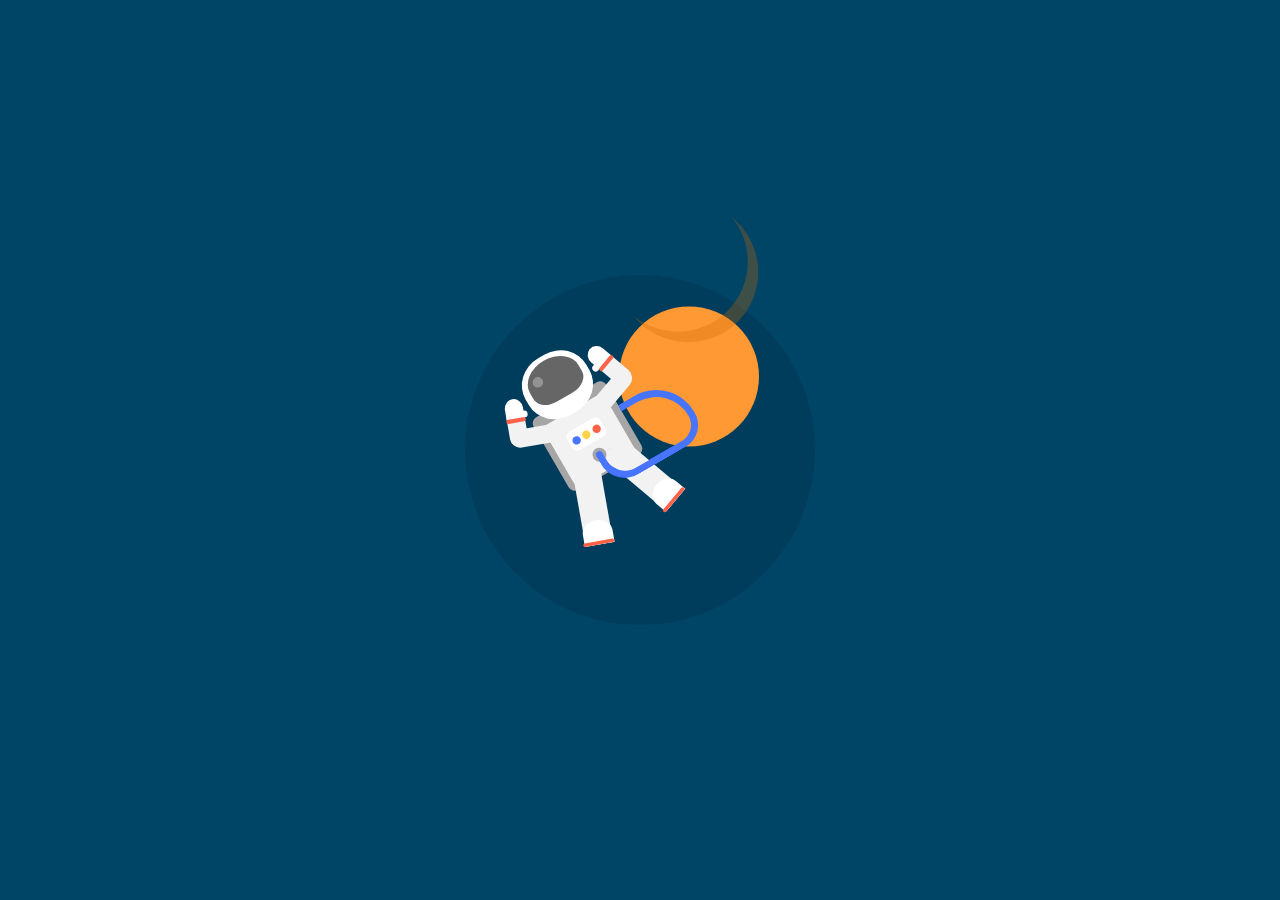
<file: index.html>
<!DOCTYPE html>
<html lang="en">
<head>
    <meta charset="UTF-8">
    <meta name="viewport" content="width=device-width, initial-scale=1.0">
    <title>Space Theme</title>
    <link rel="stylesheet" href="styles.css">
    <style>
        body {
            background-color: #004466;
            padding: 0;
            margin: 0;
            height: 100vh;
            width: 100vw;
            display: flex;
            align-items: center;
            justify-content: center;
            position: relative;
            overflow: hidden; /* Prevent scrollbars */
        }

        .backg {
            position: relative;
            height: 500px;
            width: 500px;
            border-radius: 50%;
            background-color: rgba(0, 0, 0, 0.1);
            transform: scale(0.7);
        }

        .planet {
            height: 200px;
            width: 200px;
            border-radius: 50%;
            position: relative;
            background-color: #ff9933;
            top: 45px;
            left: 220px;
        }

        .planet .r1,
        .planet .r2,
        .planet .r3,
        .planet .r4,
        .planet .r5,
        .planet .r6,
        .planet .r7,
        .planet .r8 {
            position: absolute;
            border-radius: 50%;
            background-color: #ffcc00;
        }

        .planet .r1 {
            width: 200px;
            height: 200px;
            top: 0;
            left: 0;
            transform: rotate(-45deg);
        }

        .planet .r2 {
            width: 150px;
            height: 150px;
            top: 20px;
            left: 20px;
        }

        .planet .r3 {
            width: 100px;
            height: 100px;
            top: 40px;
            left: 40px;
        }

        .planet .r4 {
            width: 50px;
            height: 50px;
            top: 80px;
            left: 80px;
        }

        .planet .r5 {
            width: 200px;
            height: 200px;
            top: 30px;
            left: 30px;
            transform: rotate(45deg);
        }

        .planet .r6 {
            width: 150px;
            height: 150px;
            top: 50px;
            left: 50px;
        }

        .planet .r7 {
            width: 100px;
            height: 100px;
            top: 70px;
            left: 70px;
        }

        .planet .r8 {
            width: 50px;
            height: 50px;
            top: 90px;
            left: 90px;
        }

        .planet .shad {
            background-color: transparent;
            box-shadow: 15px 15px rgba(204, 102, 0, 0.3);
            position: absolute;
            height: 200px;
            width: 200px;
            border-radius: 50%;
            bottom: 164px;
            right: 16px;
        }

        .astro {
            position: relative;
            left: 131px;
            bottom: 250px;
            transform: rotate(-30deg);
        }

        .an {
            animation-name: flo;
            animation-duration: 5s;
            animation-iteration-count: infinite;
            position: relative;
            bottom: 80px;
            left: 20px;
        }

        @keyframes flo {
            50% {
                transform: translateY(30px);
            }
        }

        .tank {
            background-color: #a6a6a6;
            height: 120px;
            width: 120px;
            border-radius: 10px;
            position: relative;
            left: 95px;
            top: 50px;
            transform: rotate(-30deg);
        }

        .helmet {
            background-color: white;
            height: 93px;
            width: 100px;
            border-radius: 45%;
            position: relative;
            left: 20px;
            z-index: 5;
        }

        .glass {
            background-color: #666666;
            height: 60px;
            width: 80px;
            border-top-left-radius: 60%;
            border-top-right-radius: 60%;
            border-bottom-left-radius: 40%;
            border-bottom-right-radius: 40%;
            position: relative;
            left: 10px;
            top: 7px;
        }

        .shine {
            background-color: rgba(166, 166, 166, 0.7);
            height: 15px;
            width: 15px;
            border-radius: 50%;
            position: relative;
            left: 10px;
            top: 15px;
        }

        .dress {
            background-color: #f2f2f2;
            height: 100px;
            width: 100px;
            border-radius: 10%;
            position: relative;
            bottom: 5px;
            left: 20px;
        }

        /* Invisible Button Style */
        .invisible-button {
            position: absolute;
            top: 50%; /* Adjusted to cover the center area */
            left: 50%;
            width: 300px; /* Size of the clickable area */
            height: 300px;
            transform: translate(-50%, -50%);
            cursor: pointer;
            background-color: transparent; /* Ensure it's invisible */
            border: none; /* Remove any default button styling */
        }
    </style>
</head>
<body>
    <div class="backg">
        <div class="planet">
            <div class="shad"></div>
        </div>
        <div class="an">
            <div class="tank"></div>
            <div class="astro">
                <div class="helmet">
                    <div class="glass">
                        <div class="shine"></div>
                    </div>
                </div>
                <div class="dress">
                    <div class="c">
                        <div class="btn1"></div>
                        <div class="btn2"></div>
                        <div class="btn3"></div>
                        <div class="btn4"></div>
                    </div>
                </div>
                <div class="handl">
                    <div class="handl1">
                        <div class="glovel">
                            <div class="thumbl"></div>
                            <div class="b2"></div>
                        </div>
                    </div>
                </div>
                <div class="handr">
                    <div class="handr1">
                        <div class="glover">
                            <div class="thumbr"></div>
                            <div class="b1"></div>
                        </div>
                    </div>
                </div>
                <div class="legl">
                    <div class="bootl1">
                        <div class="bootl2"></div>
                    </div>
                </div>
                <div class="legr">
                    <div class="bootr1">
                        <div class="bootr2"></div>
                    </div>
                </div>
                <div class="pipe">
                    <div class="pipe2">
                        <div class="pipe3"></div>
                    </div>
                </div>
            </div>
        </div>
    </div>
    <button class="invisible-button" onclick="window.location.href='main.html'"></button>
</body>
</html>
</file>
<file: styles.css>
body{
  background-color: #004466;
  padding:0;
  margin:0;
  height:100vh;
  width:100vw;
  display:flex;
  align-items:center;
  justify-content:center;
}
.backg{
  position:relative;
  height:500px;
  width:500px;
  border-radius:50%;
  background-color:rgba(0,0,0,0.1);
  transform:scale(0.7);
  }
.planet{
  height:200px;
  width:200px;
  border-radius: 50%;
  position: relative;
  background-color: #ff9933;
  top:45px;
  left:220px;
}
.r1{
  background-color: #ffbf80;
  height:20px;
  width:110px;
  border-radius:10px;
  position: relative;
  top:60px;
  left:85px;
}
.r2{
  background-color: #ffbf80;
  height: 15px;
  width:90px;
  border-radius:6.5px;
  position: relative;
  top:80px;
  left:110px;
}
.r3{
  background-color: #ffbf80;
  height:30px;
  width:120px;
  border-radius: 15px;
  position: relative;
  top:78px;
  left:50px;
}
.r4{
  background-color: #ffbf80;
  height:22px;
  width:90px;
  border-radius:11px;
  position: relative;
  top:70px;
  left:12px;
}
.r5{
  background-color: rgba(204, 102, 0,0.3);
  height:15px;
  width:40px;
  border-radius:7.5px;
  position: relative;
  bottom:50px;
  left:70px;
}
.r6{
  background-color: rgba(204, 102, 0,0.3);
  height:20px;
  width:60px;
  border-radius:11px;
  position: relative;
  bottom:25px;
  left:10px;
}
.r7{
  background-color: rgba(204, 102, 0,0.3);
  height:15px;
  width:45px;
  border-radius:7.5px;
  position: relative;
  top:40px;
  left:130px;
}
.r8{
  background-color: rgba(255,255,255,0.4);
  height:12px;
  width:30px;
  border-radius:7.5px;
  position: relative;
  top:7px;
  left:32px;
}
.shad{
  background-color: transparent;
  box-shadow: 15px 15px rgba(204, 102, 0,0.3);
  position: relative;
  height:200px;
  width:200px;
  border-radius: 50%;
  bottom: 164px;
  right:16px;
}
.astro{
  position: relative;
  left:131px;
  bottom: 250px;
  transform: rotate(-30deg);

}
.an{
  animation-name: flo;
  animation-duration: 5s;
  animation-iteration-count: infinite;
  position: relative;
  bottom: 80px;
  left:20px;

}
@keyframes flo{
  50%{
    transform: translateY(30px);
  }
}
.tank{
  background-color: #a6a6a6;
  height:120px;
  width:120px;
  border-radius: 10px;
  position: relative;
  left:95px;
  top:50px;
  transform: rotate(-30deg);
}
.helmet{
  background-color: white;
  height:93px;
  width:100px;
  border-radius:45%;
  position: relative;
  left:20px;
  z-index: 5;
}
.glass{
  background-color: #666666;
  height:60px;
  width:80px;
  border-top-left-radius:60%;
  border-top-right-radius:60%;
  border-bottom-left-radius:40%;
  border-bottom-right-radius:40%;
  position: relative;
  left:10px;
  top:7px;
}
.shine{
  background-color: rgba(166, 166, 166,0.7);
  height:15px;
  width:15px;
  border-radius: 50%;
  position: relative;
  left:10px;
  top:15px;
}
.dress{
  background-color:#f2f2f2;
  height:100px;
  width: 100px;
  border-radius: 10%; 
  position: relative;
  bottom:5px;
  left:20px;

}
.handr{
  height: 26px;
  width:75px;
  background-color: #f2f2f2;
  border-radius:40px;
  position: relative;
  bottom:138px;
  left:95px;
  transform: rotate(-20deg);
}
.handl{
  height: 26px;
  width:75px;
  background-color: #f2f2f2;
  border-radius:40px;
  position: relative;
  bottom:111px;
  right:29px;
  transform: rotate(20deg);
}
.handr1{
  height: 26px;
  width:57px;
  background-color: #f2f2f2;
  border-radius:26px;
  position: relative;
  bottom: 18px;
  left:35px;
  transform: rotate(90deg);
}
.handl1{
  height: 26px;
  width:57px;
  background-color: #f2f2f2;
  border-radius:26px;
  position: relative;
  bottom: 17px;
  right:17px;
  transform: rotate(-90deg);
}
.glover{
  height:28px;
  width:26px;
  background-color: white;
  border-top-left-radius:50%; 
  border-top-right-radius:50%;
  transform: rotate(-90deg);
  position: relative;
  bottom: 1px;
  right:16px;
}
.glovel{
  height:28px;
  width:26px;
  background-color: white;
  border-top-left-radius:50%; 
  border-top-right-radius:50%;
  transform: rotate(90deg);
  position: relative;
  bottom: 1px;
  left:42px;
}
.thumbr{
  height: 10px;
  width:10px;
  border-radius: 50%;
  background-color: white;
  position: relative;
  right:7px;
  top:19px;
}
.thumbl{
  height: 10px;
  width:10px;
  border-radius: 50%;
  background-color: white;
  position: relative;
  left:21px;
  top:19px;
}
.b1{
  background-color: tomato;
  width:28px;
  height:5.5px;
  border-radius:13px;
  position: relative;
  top:18px;
  right: 1px;
}
.b2{
  background-color: tomato;
  width:28px;
  height:5.5px;
  border-radius:13px;
  position: relative;
  top:18px;
  right: 1px;
}
.c{
  background-color: white;
  width:55px;
  height:30px;
  border-radius:8px;
  position: relative;
  top:25px;
  left:23px;
}
.btn1{
  height:12px;
  width: 12px;
  border-radius: 50%;
  background-color: #4775ff;
  position: relative;
  left:5px;
  top:10px;
}
.btn2{
  height:12px;
  width: 12px;
  border-radius: 50%;
  background-color: #ffd147;
  position: relative;
  left:21px;
  bottom:2px;
}
.btn3{
  height:12px;
  width: 12px;
  border-radius: 50%;
  background-color: tomato;
  position: relative;
  bottom:14px;
  left:38px;
}
.btn4{
  height:20px;
  width:20px;
  border-radius: 50%;
  background-color: #a6a6a6;
  position: relative;
  left:19px;
  top:4px;
}

.legl{
  height:100px;
  width:40px;
  background-color: #f2f2f2;
  position: relative;
  bottom: 68px;
  left:5px;
  transform: rotate(20deg);
}
.legr{
  height:100px;
  width:40px;
  background-color: #f2f2f2;
  position: relative;
  bottom: 168px;
  left:96px;
  transform: rotate(-20deg);
}
.bootl1{
  background-color: white;
  width: 43px;
  height:35px;
  border-top-left-radius: 50%;
  border-top-right-radius:50%;
  position: relative;
  top:65px;
  right:1.5px;
}
.bootr1{
  background-color: white;
  width: 43px;
  height:35px;
  border-top-left-radius: 50%;
  border-top-right-radius:50%;
  position: relative;
  top:65px;
  right:1.5px;
}
.bootl2{
  background-color: tomato;
  width:45px;
  height: 5px;
  border-radius:21px;
  position: relative;
  top:30px;
  right: 1.5px;
}
.bootr2{
  background-color: tomato;
  width:45px;
  height: 5px;
  border-radius:21px;
  position: relative;
  top:30px;
  right: 1.5px;
}
.pipe{
  background-color:  transparent;
  height:80px;
  width:80px;
  border:10px solid #4775ff;
  border-radius:40px 0px 0px 70px;
  border-right: none;
  transform: rotate(180deg);
  position: relative;
  bottom: 330px;
  left:130px;
}
.pipe2{
  background-color:  transparent;
  height:90px;
  width:42px;
  border:10px solid #4775ff;
  border-radius:40px 0px 0px 0px;
  border-right: none;
  transform: rotate(90deg);
  position: relative;
  border-bottom: none;
  left:67px;
  bottom:34px;

}
.pipe3{
  height:10px;
  width: 10px;
  background-color: #4775ff;
  position: relative;
  border-radius: 65%;
  bottom:10px;
  left:37px;
}
.s1,.s2,.s3,.s4,.s5,.s6{
  background-color: white;
  width: 8px;
  height: 8px;
  border-radius: 50%;
  position: relative;
}
.s1{
  bottom:150px;
  left:200px;
}
.s2{
  top:130px;
  left:254px;
}
.s3{
  bottom:98px;
  left:65px;
}
.s4{
  top: 216px;
  left:249px;
}
.s5{
  top: 139px;
  left:100px;
}
.s6{
  top:60px;
  left:370px;
}
a{
    color: white;
    font-size: 25px;
    font-family: "Rubik",sans-serif;
    position:absolute;
    right:20px ;
    top:20px;
    padding:8px 12px 8px 12px;
    border:2px solid white;
    text-decoration:none;
}
</file>
